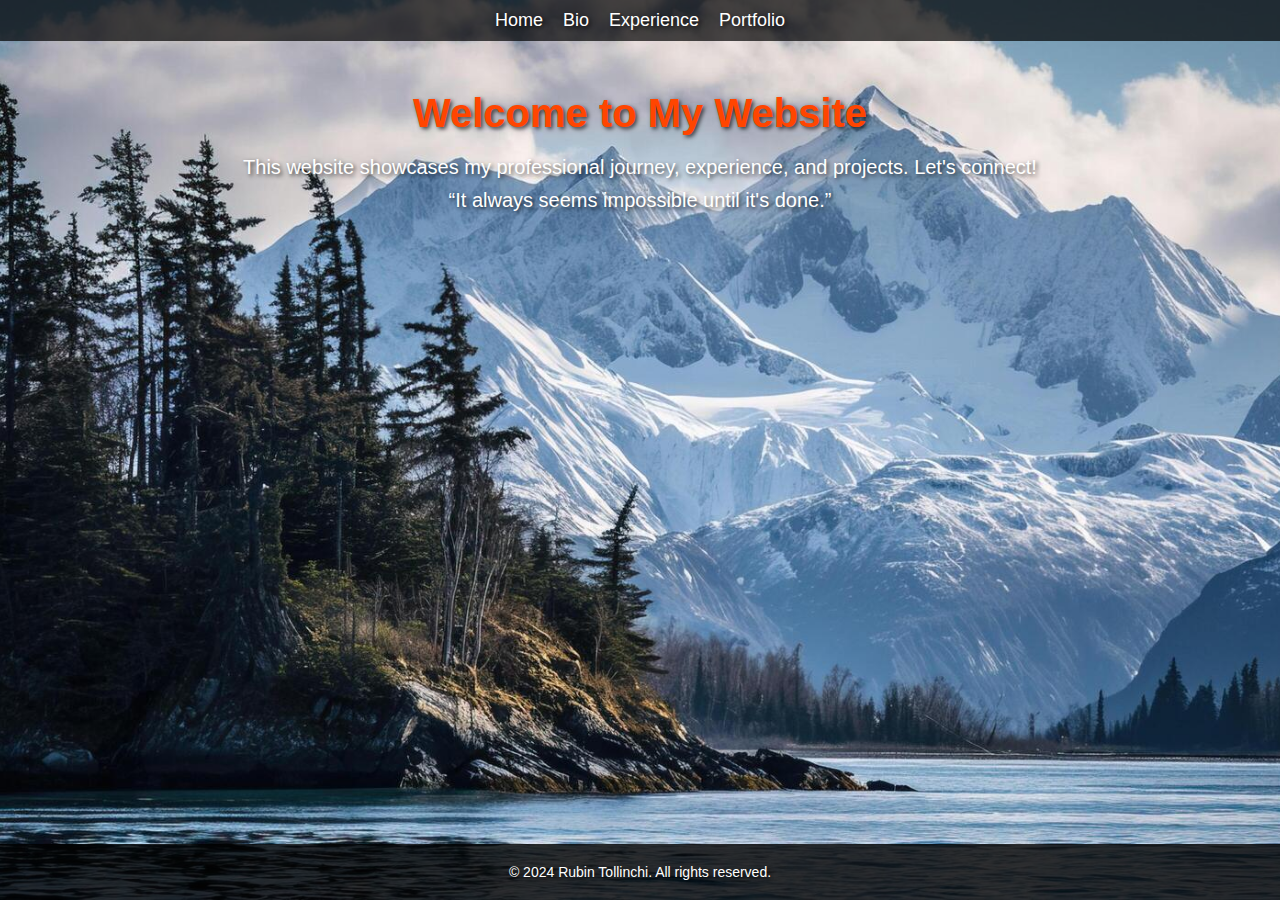
<file: index.html>
<!DOCTYPE html>
<html lang="en">
  <head>
    <meta charset="UTF-8" />
    <meta name="viewport" content="width=device-width, initial-scale=1.0" />
    <link rel="stylesheet" href="/style.css" />
    <title>Home | Rubin's Webpage</title>
  </head>
  <body class="home-page">
    <header>
      <div class="nav-container">
        <nav>
          <a href="index.html">Home</a>
          <a href="bio.html">Bio</a>
          <a href="experience.html">Experience</a>
          <a href="portfolio.html">Portfolio</a>
        </nav>
      </div>
    </header>
    <main class="home-container">
      <section class="home">
        <h1>Welcome to My Website</h1>
        <p>
          This website showcases my professional journey, experience, and
          projects. Let's connect!
        </p>
        <p>“It always seems impossible until it's done.”</p>
      </section>
    </main>
    <footer class="footer-container">
      <p>&copy; 2024 Rubin Tollinchi. All rights reserved.</p>
    </footer>
  </body>
</html>
</file>
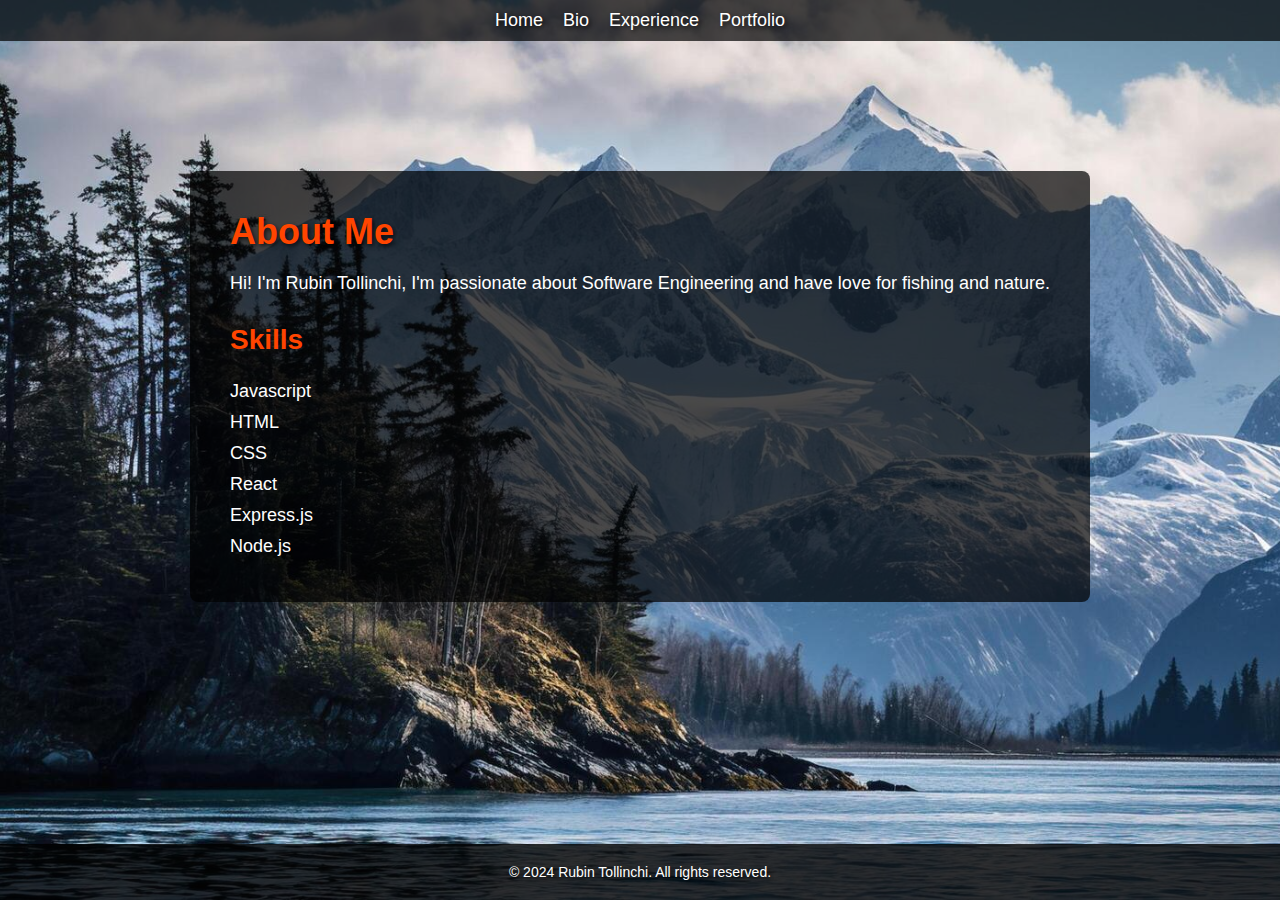
<file: bio.html>
<!DOCTYPE html>
<html lang="en">
  <head>
    <meta charset="UTF-8" />
    <meta name="viewport" content="width=device-width, initial-scale=1.0" />
    <link rel="stylesheet" href="/style.css" />
    <title>Bio | Rubin's Webpage</title>
  </head>
  <body class="bio-page">
    <header>
      <div class="nav-container">
        <nav>
          <a href="index.html">Home</a>
          <a href="bio.html">Bio</a>
          <a href="experience.html">Experience</a>
          <a href="portfolio.html">Portfolio</a>
        </nav>
      </div>
    </header>
    <main class="bio-container">
      <section class="bio">
        <h1>About Me</h1>
        <p>
          Hi! I'm Rubin Tollinchi, I'm passionate about Software Engineering and
          have love for fishing and nature.
        </p>
        <h2>Skills</h2>
        <ul>
          <li>Javascript</li>
          <li>HTML</li>
          <li>CSS</li>
          <li>React</li>
          <li>Express.js</li>
          <li>Node.js</li>
        </ul>
      </section>
    </main>
    <footer class="footer-container">
      <p>&copy; 2024 Rubin Tollinchi. All rights reserved.</p>
    </footer>
  </body>
</html>
</file>
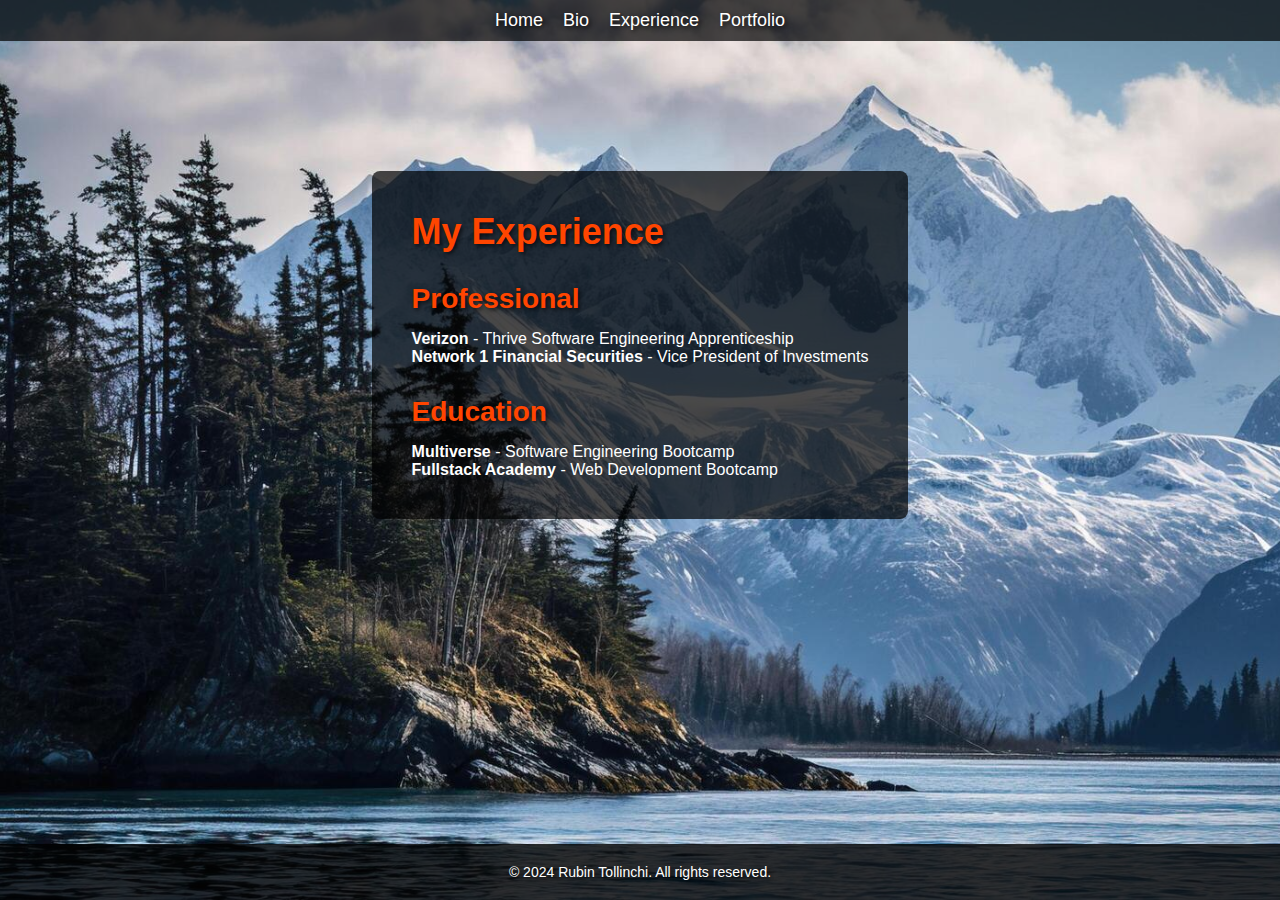
<file: experience.html>
<!DOCTYPE html>
<html lang="en">
  <head>
    <meta charset="UTF-8" />
    <meta name="viewport" content="width=device-width, initial-scale=1.0" />
    <link rel="stylesheet" href="/style.css" />
    <title>Experience | Rubin's Webpage</title>
  </head>
  <body class="experience-page">
    <header>
      <div class="nav-container">
        <nav>
          <a href="index.html">Home</a>
          <a href="bio.html">Bio</a>
          <a href="experience.html">Experience</a>
          <a href="portfolio.html">Portfolio</a>
        </nav>
      </div>
    </header>
    <main class="experience-container">
      <section class="experience">
        <h1>My Experience</h1>
        <h2>Professional</h2>
        <ul>
          <li>
            <strong>Verizon</strong> - Thrive Software Engineering
            Apprenticeship
          </li>
          <li>
            <strong>Network 1 Financial Securities</strong> - Vice President of
            Investments
          </li>
        </ul>
        <h2>Education</h2>
        <ul>
          <li><strong>Multiverse</strong> - Software Engineering Bootcamp</li>
          <li><strong>Fullstack Academy</strong> - Web Development Bootcamp</li>
        </ul>
      </section>
    </main>
    <footer class="footer-container">
      <p>&copy; 2024 Rubin Tollinchi. All rights reserved.</p>
    </footer>
  </body>
</html>
</file>
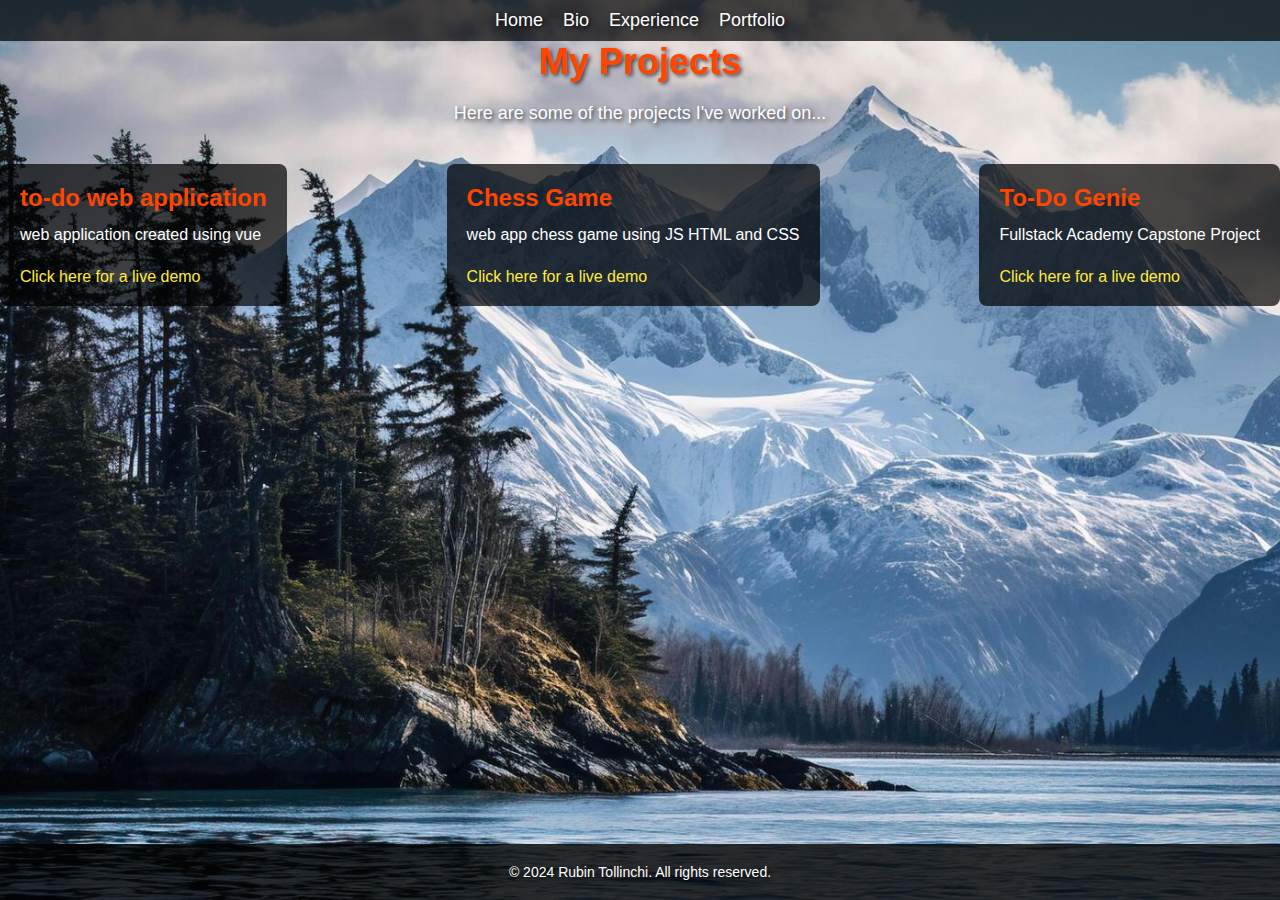
<file: portfolio.html>
<!DOCTYPE html>
<html lang="en">
  <head>
    <meta charset="UTF-8" />
    <meta name="viewport" content="width=device-width, initial-scale=1.0" />
    <link rel="stylesheet" href="/style.css" />
    <title>Portfolio | Rubin's Webpage</title>
  </head>
  <body class="portfolio-page">
    <header>
      <div class="nav-container">
        <nav>
          <a href="index.html">Home</a>
          <a href="bio.html">Bio</a>
          <a href="experience.html">Experience</a>
          <a href="portfolio.html">Portfolio</a>
        </nav>
      </div>
    </header>
    <main class="portfolio-container">
      <section class="intro">
        <h1>My Projects</h1>
        <p>Here are some of the projects I've worked on...</p>
      </section>
      <section class="project-grid">
        <div class="project-card">
          <h3>to-do web application</h3>
          <p>web application created using vue</p>
          <a href="https://vue-js-todo-proj.vercel.app/"
            >Click here for a live demo</a
          >
        </div>
        <div class="project-card">
          <h3>Chess Game</h3>
          <p>web app chess game using JS HTML and CSS</p>
          <a href="https://chess-seven-dun.vercel.app/"
            >Click here for a live demo</a
          >
        </div>
        <div class="project-card">
          <h3>To-Do Genie</h3>
          <p>Fullstack Academy Capstone Project</p>
          <a href="https://to-do-genie-jotx.onrender.com/"
            >Click here for a live demo</a
          >
        </div>
      </section>
    </main>
    <footer class="footer-container">
      <p>&copy; 2024 Rubin Tollinchi. All rights reserved.</p>
    </footer>
  </body>
</html>
</file>
<file: style.css>
* {
  margin: 0;
  padding: 0;
  box-sizing: border-box;
}

body {
  font-family: Arial, sans-serif;
  background: #000;
  color: white;
  text-align: center;
  min-height: 100vh;
  display: flex;
  flex-direction: column;
}

.home-page,
.bio-page,
.experience-page,
.portfolio-page {
  background-image: url("/assets/alaska-background.jpg");
  background-size: cover;
  background-position: center;
  background-attachment: fixed;
  flex: 1;
  display: flex;
  flex-direction: column;
  justify-content: center;
}

.nav-container {
  background-color: rgba(0, 0, 0, 0.7);
  padding: 10px 0;
}

nav {
  display: flex;
  justify-content: center;
  gap: 20px;
}

nav a {
  color: white;
  text-decoration: none;
  font-size: 18px;
  text-shadow: 2px 2px 4px rgba(0, 0, 0, 0.7);
}

nav a:hover {
  color: #ff4500;
}

.home-container {
  display: flex;
  flex-direction: column;
  justify-content: center;
  align-items: center;
  padding: 50px 20px;
  text-align: center;
}

.home h1 {
  font-size: 40px;
  margin-bottom: 20px;
  text-shadow: 2px 2px 4px rgba(0, 0, 0, 0.7);
  color: #ff4500;
}

.home p {
  font-size: 20px;
  margin-bottom: 10px;
  text-shadow: 2px 2px 4px rgba(0, 0, 0, 0.7);
}

.footer-container {
  background-color: rgba(0, 0, 0, 0.8);
  padding: 20px;
  font-size: 14px;
  text-shadow: 2px 2px 4px rgba(0, 0, 0, 0.7);
  text-align: center;
  width: 100%;
  margin-top: auto;
}

.bio-container {
  display: flex;
  justify-content: center;
  align-items: center;
  padding: 50px 20px;
  text-align: center;
  margin-top: 80px;
}

.bio {
  background-color: rgba(0, 0, 0, 0.7);
  padding: 40px;
  border-radius: 8px;
  box-shadow: rgb(0, 0, 0, 0.5);
  max-width: 100%;
  text-align: left;
  color: #fff;
}

.bio h1 {
  font-size: 36px;
  margin-bottom: 20px;
  text-shadow: 2px 2px 4px rgba(0, 0, 0, 0.7);
  color: #ff4500;
}

.bio p {
  font-size: 18px;
  margin-bottom: 30px;
}

.bio h2 {
  font-size: 28px;
  margin-bottom: 20px;
  color: #ff4500;
}

.bio ul {
  list-style: none;
  padding-left: 0;
}

.bio ul li {
  font-size: 18px;
  padding: 5px 0;
  position: relative;
}

.experience-container {
  display: flex;
  justify-content: center;
  align-items: center;
  padding: 50px 20px;
  margin-top: 80px;
}

.experience {
  background-color: rgba(0, 0, 0, 0.7);
  padding: 40px;
  border-radius: 8px;
  box-shadow: rgb(0, 0, 0, 0.5);
  max-width: 100%;
  text-align: left;
  color: #fff;
}

.experience h1 {
  font-size: 36px;
  margin-bottom: 20px;
  color: #ff4500;
  text-shadow: 2px 2px 4px rgba(0, 0, 0, 0.7);
}

.experience h2 {
  font-size: 28px;
  margin-top: 30px;
  margin-bottom: 15px;
  color: #ff4500;
  text-shadow: 2px 2px 4px rgba(0, 0, 0, 0.7);
}

.experience ul {
  list-style-type: none;
  padding-left: 0;
}

.experience-container {
  display: flex;
  flex-direction: column;
  justify-content: center;
  align-items: center;
  padding: 50px 20px;
  margin-top: 80px;
  width: 100%;
}

.intro h1 {
  font-size: 36px;
  margin-bottom: 20px;
  color: #ff4500;
  text-shadow: 2px 2px 4px rgba(0, 0, 0, 0.7);
}

.intro p {
  font-size: 18px;
  margin-bottom: 40px;
  text-shadow: 2px 2px 4px rgba(0, 0, 0, 0.7);
}

.project-grid {
  display: flex;
  flex-wrap: wrap;
  justify-content: space-between;
  gap: 20px;
  width: 100%;
  margin: 0;
}

.project-card {
  background-color: rgba(0, 0, 0, 0.7);
  padding: 20px;
  border-radius: 8px;
  box-sizing: border-box;
  color: #fff;
  text-align: left;
}

.project-card h3 {
  font-size: 24px;
  color: #ff4500;
  margin-bottom: 10px;
}

.project-card p {
  font-size: 16px;
  margin-bottom: 20px;
  line-height: 1.6;
}

.project-card a {
  color: #ffeb3b;
  text-decoration: none;
}
</file>
